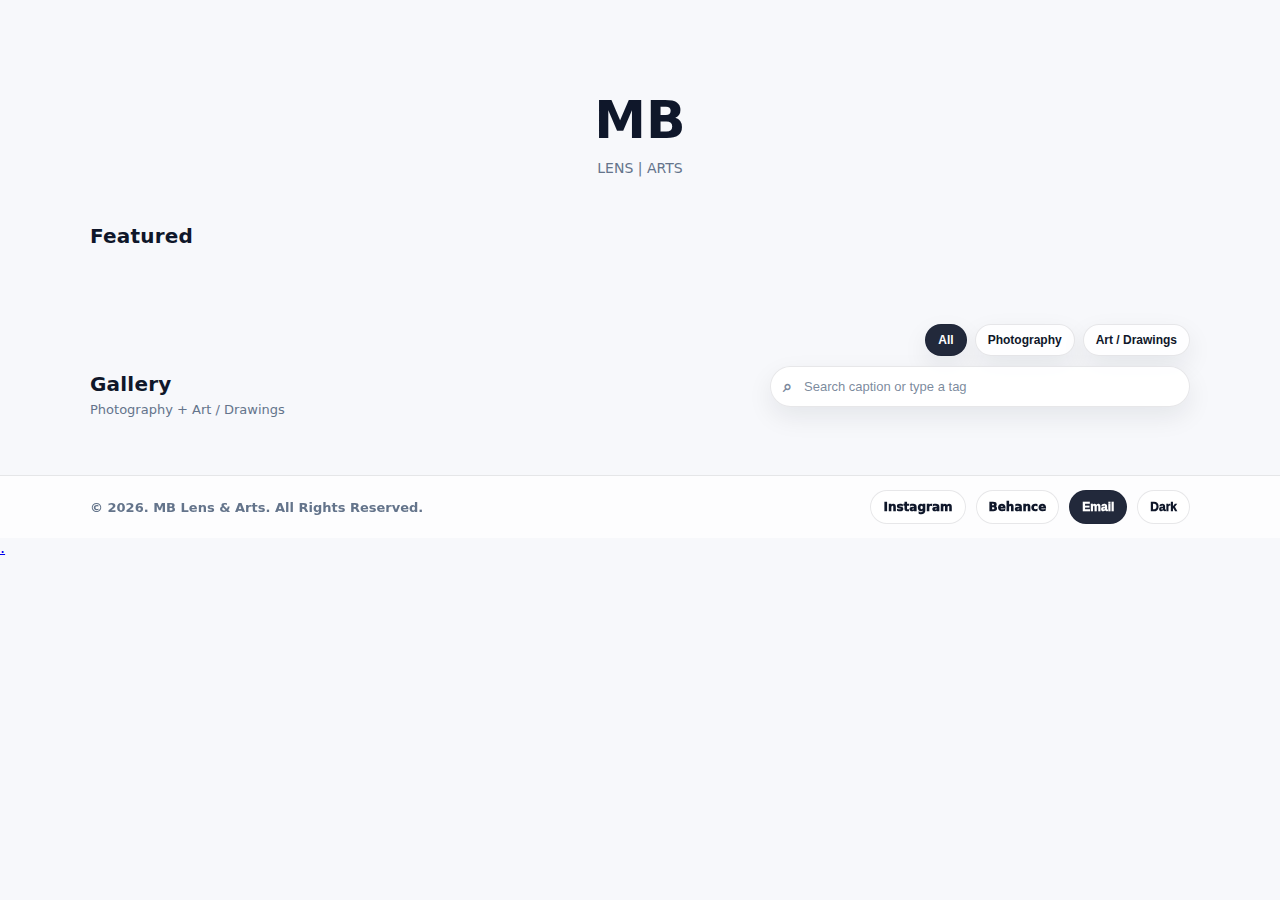
<file: index.html>
<!doctype html>
<html lang="en">
<head>
  <meta charset="utf-8" />
  <meta name="viewport" content="width=device-width, initial-scale=1" />
  <title>MB — Portfolio</title>
  <meta name="description" content="MB (@xx1mm6) photography and art portfolio" />
  <link rel="stylesheet" href="style.css" />
</head>

<body>
  <!-- Minimal intro -->
  <header class="intro">
    <div class="container">
      <h1 class="intro-name">MB</h1>
      <p class="intro-bio">LENS | ARTS</p>
    </div>
  </header>

  <!-- Featured -->
  <section class="section">
    <div class="container section-head">
      <h2 class="section-title">Featured</h2>
      <p class="section-sub"></p>
    </div>

    <div class="container">
      <div class="featured-grid" id="featuredGrid"></div>
    </div>
  </section>

  <!-- Gallery -->
  <section class="section" id="gallery">
    <div class="container section-head gallery-head">
      <div>
        <h2 class="section-title">Gallery</h2>
        <p class="section-sub">Photography + Art / Drawings</p>
      </div>

      <div class="filters-wrap">
        <!-- Category filters row -->
        <div class="filters" role="tablist" aria-label="Gallery filters">
          <button class="filter-btn active" data-filter="all" role="tab" aria-selected="true">All</button>
          <button class="filter-btn" data-filter="Photography" role="tab" aria-selected="false">Photography</button>
          <button class="filter-btn" data-filter="Art" role="tab" aria-selected="false">Art / Drawings</button>

          <!-- Current tag pill -->
          <button class="tag-filter" id="tagFilter" type="button" style="display:none;">
            <span id="tagFilterText">#tag</span>
            <span class="x" id="tagFilterClose" aria-label="Clear tag">✕</span>
          </button>
        </div>

        <!-- Search bar (under current tag) -->
        <div class="search-row">
          <div class="search">
            <span class="search-ico">⌕</span>
            <input
              id="searchInput"
              type="text"
              placeholder="Search caption or type a tag"
              autocomplete="off"
            />
            <button class="search-clear" id="searchClear" type="button" aria-label="Clear search" style="display:none;">✕</button>
          </div>
        </div>

        <!-- Active filter chips/card -->
        <div class="active-filters" id="activeFilters" style="display:none;">
          <div class="active-title">Active Filters</div>
          <div class="active-chips" id="activeChips"></div>
        </div>

        <!-- Tag cloud -->
        <div class="tag-cloud" id="tagCloud"></div>
      </div>
    </div>

    <div class="container">
      <div class="masonry" id="galleryGrid"></div>
    </div>
  </section>

  <!-- Fullscreen modal -->
  <div class="modal" id="modal" aria-hidden="true">
    <div class="modal-backdrop" id="modalBackdrop"></div>

    <div class="modal-card" role="dialog" aria-modal="true">
      <button class="modal-close" id="modalClose" aria-label="Close">✕</button>

      <button class="modal-nav left" id="modalPrev" aria-label="Previous">‹</button>
      <button class="modal-nav right" id="modalNext" aria-label="Next">›</button>

      <div class="modal-media">
        <img id="modalImage" alt="Preview" />
      </div>

      <div class="modal-info">
        <div class="modal-top">
          <h3 id="modalTitle"></h3>
          <div class="modal-meta" id="modalMeta"></div>
        </div>

        <p id="modalCaption" class="modal-caption"></p>
        <div id="modalTags" class="tag-row"></div>

        <!-- Modal actions -->
        <div class="modal-actions">
          <button class="action-btn" id="copyCaptionBtn" type="button">Copy Caption</button>
          <button class="action-btn" id="copyTagsBtn" type="button">Copy Tags</button>
          <button class="action-btn" id="copyLinkBtn" type="button">Copy Link</button>
          <a class="action-btn primary" id="openPostBtn" href="post.html" target="_self">Open Post</a>
        </div>
      </div>
    </div>
  </div>

  <!-- Footer / Contact -->
  <footer class="site-footer" id="contact">
  <div class="container footer-inner">
    <div class="footer-left">
      © 2026. MB Lens & Arts. All Rights Reserved.
    </div>

    <div class="footer-right">
      <a class="footer-btn" href="#" target="_blank" rel="noreferrer">Instagram</a>
      <a class="footer-btn" href="#" target="_blank" rel="noreferrer">Behance</a>

      <!-- Email button: click copies -->
      <button class="footer-btn primary" id="emailBtn" type="button" data-email="mauigacillos@gmail.com">
        Email
      </button>

      <!-- Dark mode toggle moved here -->
      <button class="footer-btn" id="themeToggle" type="button">Dark</button>
    </div>
  </div>
</footer>

  <!-- Hidden admin access -->
  <a href="admin/admin.html?mbcms" class="admin-hidden">.</a>

  <script src="script.js"></script>
</body>
</html>
</file>
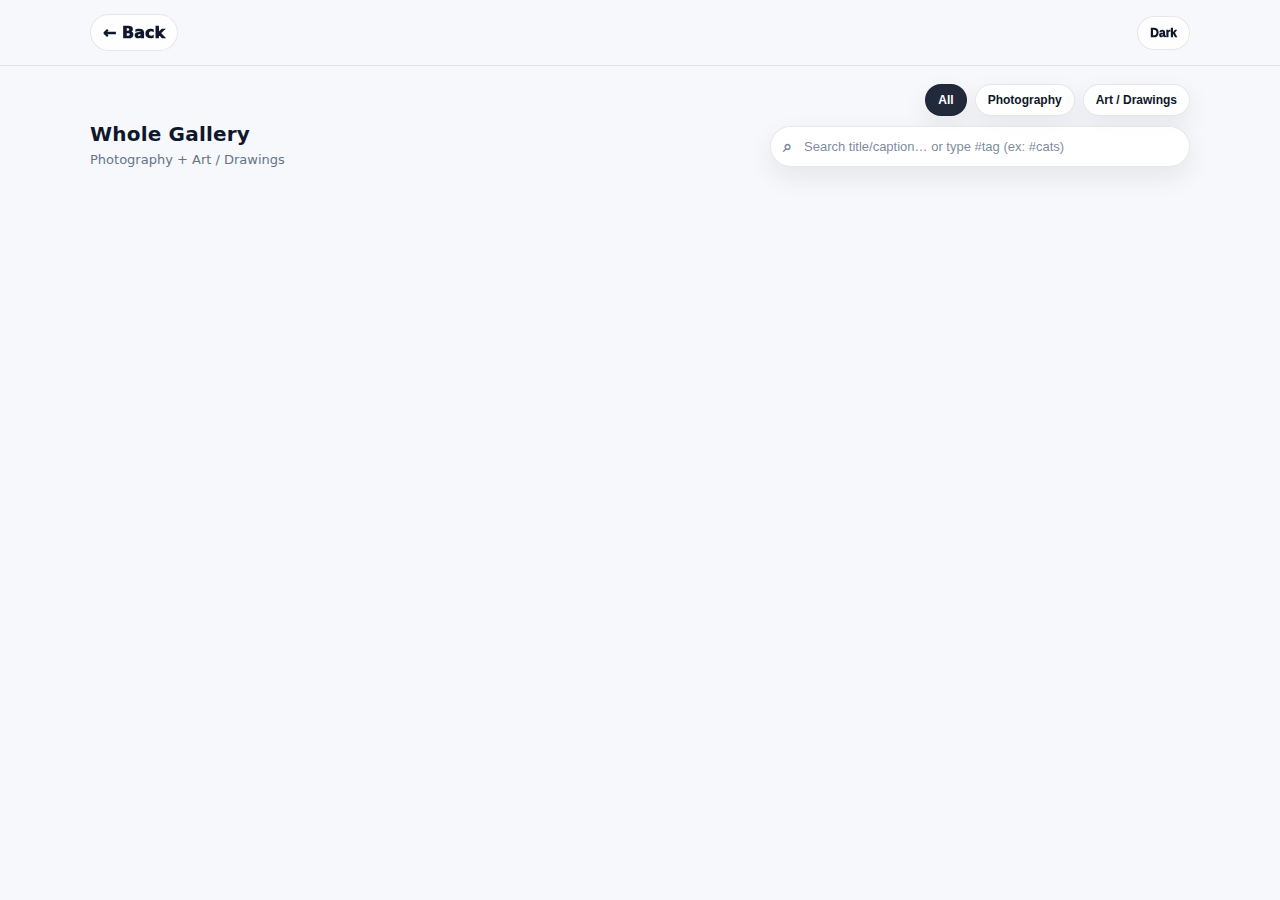
<file: gallery.html>
<!doctype html>
<html lang="en">
<head>
  <meta charset="utf-8" />
  <meta name="viewport" content="width=device-width, initial-scale=1" />
  <title>MB — Whole Gallery</title>
  <meta name="description" content="MB Lens & Arts — Whole Gallery" />
  <link rel="stylesheet" href="style.css" />
</head>

<body data-page="gallery">
  <!-- Top bar -->
  <header class="post-topbar">
    <div class="container post-topbar-inner">
      <a class="post-back" href="index.html#gallery">← Back</a>
      <div style="display:flex; gap:10px; align-items:center;">
        <button class="footer-btn" id="themeToggle" type="button">Dark</button>
      </div>
    </div>
  </header>

  <!-- Gallery only -->
  <section class="section" id="gallery">
    <div class="container section-head gallery-head">
      <div>
        <h2 class="section-title">Whole Gallery</h2>
        <p class="section-sub">Photography + Art / Drawings</p>
      </div>

      <div class="filters-wrap">
        <!-- Category filters row -->
        <div class="filters" role="tablist" aria-label="Gallery filters">
          <button class="filter-btn active" data-filter="all" role="tab" aria-selected="true">All</button>
          <button class="filter-btn" data-filter="Photography" role="tab" aria-selected="false">Photography</button>
          <button class="filter-btn" data-filter="Art" role="tab" aria-selected="false">Art / Drawings</button>

          <!-- Current tag pill -->
          <button class="tag-filter" id="tagFilter" type="button" style="display:none;">
            <span id="tagFilterText">#tag</span>
            <span class="x" id="tagFilterClose" aria-label="Clear tag">✕</span>
          </button>
        </div>

        <!-- Search bar -->
        <div class="search-row">
          <div class="search">
            <span class="search-ico">⌕</span>
            <input
              id="searchInput"
              type="text"
              placeholder="Search title/caption… or type #tag (ex: #cats)"
              autocomplete="off"
            />
            <button class="search-clear" id="searchClear" type="button" aria-label="Clear search" style="display:none;">✕</button>
          </div>
        </div>

        <!-- Active filter chips/card -->
        <div class="active-filters" id="activeFilters" style="display:none;">
          <div class="active-title">Active filters</div>
          <div class="active-chips" id="activeChips"></div>
        </div>
      </div>
    </div>

    <div class="container">
      <div class="masonry" id="galleryGrid"></div>
    </div>

    <!-- Tag cloud moved to bottom -->
    <div class="container">
      <div class="tag-cloud bottom" id="tagCloud"></div>
    </div>
  </section>

  <!-- Fullscreen modal (same as index) -->
  <div class="modal" id="modal" aria-hidden="true">
    <div class="modal-backdrop" id="modalBackdrop"></div>

    <div class="modal-card" role="dialog" aria-modal="true">
      <button class="modal-close" id="modalClose" aria-label="Close">✕</button>

      <button class="modal-nav left" id="modalPrev" aria-label="Previous">‹</button>
      <button class="modal-nav right" id="modalNext" aria-label="Next">›</button>

      <div class="modal-media">
        <img id="modalImage" alt="Preview" />
      </div>

      <div class="modal-info">
        <div class="modal-top">
          <h3 id="modalTitle"></h3>
          <div class="modal-meta" id="modalMeta"></div>
        </div>

        <p id="modalCaption" class="modal-caption"></p>
        <div id="modalTags" class="tag-row"></div>

        <div class="modal-actions">
          <button class="action-btn" id="copyCaptionBtn" type="button">Copy Caption</button>
          <button class="action-btn" id="copyTagsBtn" type="button">Copy Tags</button>
          <button class="action-btn" id="copyLinkBtn" type="button">Copy Link</button>
          <a class="action-btn primary" id="openPostBtn" href="post.html" target="_self">Open Post</a>
        </div>
      </div>
    </div>
  </div>

  <script src="script.js"></script>
</body>
</html>
</file>
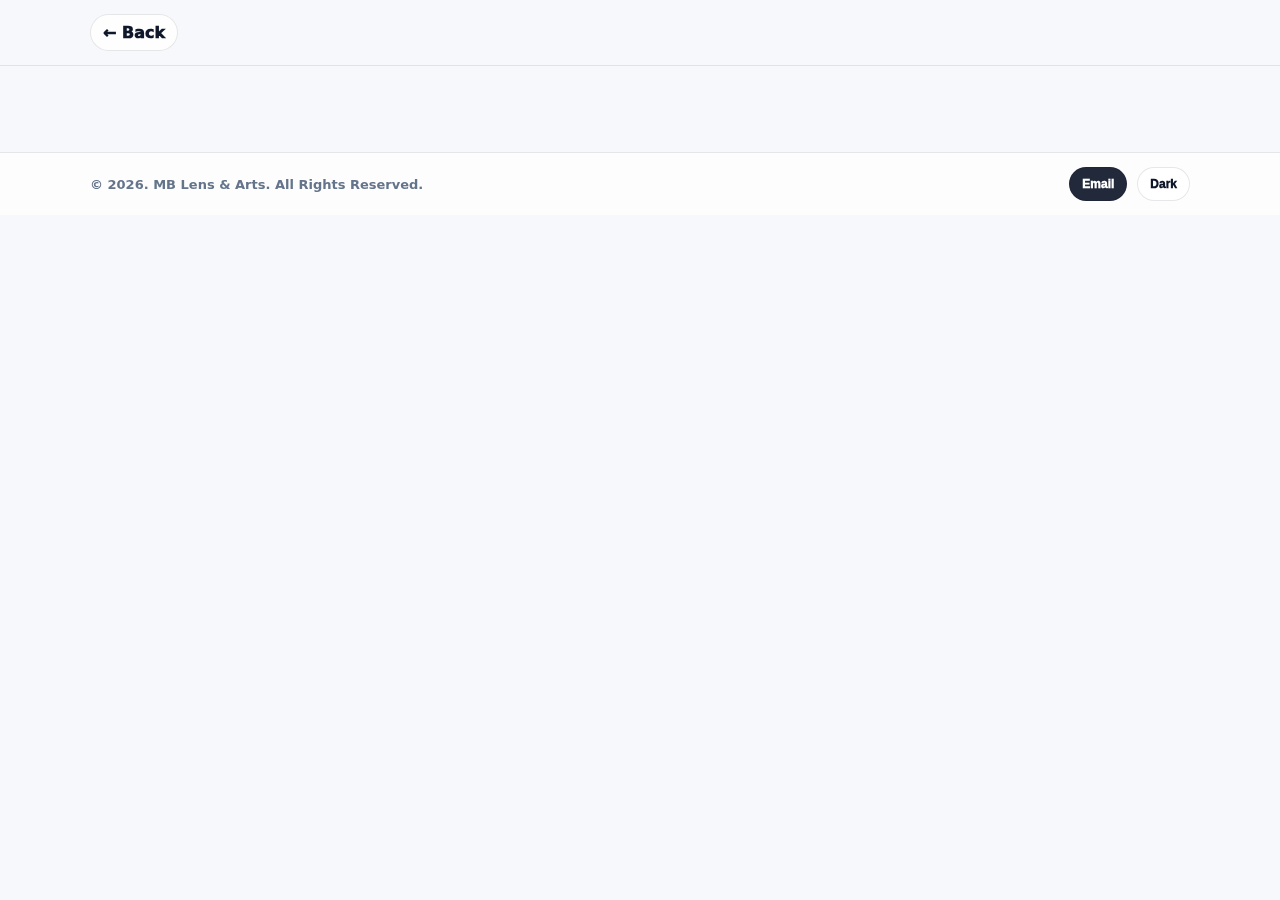
<file: post.html>
<!doctype html>
<html lang="en">
<head>
  <meta charset="utf-8" />
  <meta name="viewport" content="width=device-width, initial-scale=1" />
  <title>Post — MB</title>
  <meta name="description" content="MB Lens & Arts post" />
  <link rel="stylesheet" href="style.css" />
</head>
<body>
  <div class="post-topbar">
    <div class="container post-topbar-inner">
      <a class="post-back" href="index.html#gallery">← Back</a>
      <div class="post-topbar-right">

      </div>
    </div>
  </div>

  <main class="container post-wrap">
    <div id="postMount"></div>
  </main>

  <footer class="site-footer">
    <div class="container footer-inner">
      <div class="footer-left">
        © 2026. MB Lens & Arts. All Rights Reserved.
      </div>

      <div class="footer-right">
        <button class="footer-btn primary" id="emailBtn" type="button" data-email="mauigacillos@gmail.com">
          Email
        </button>
        <button class="footer-btn" id="themeToggle" type="button">Dark</button>
      </div>
    </div>
  </footer>

  <script src="post.js"></script>
</body>
</html>
</file>
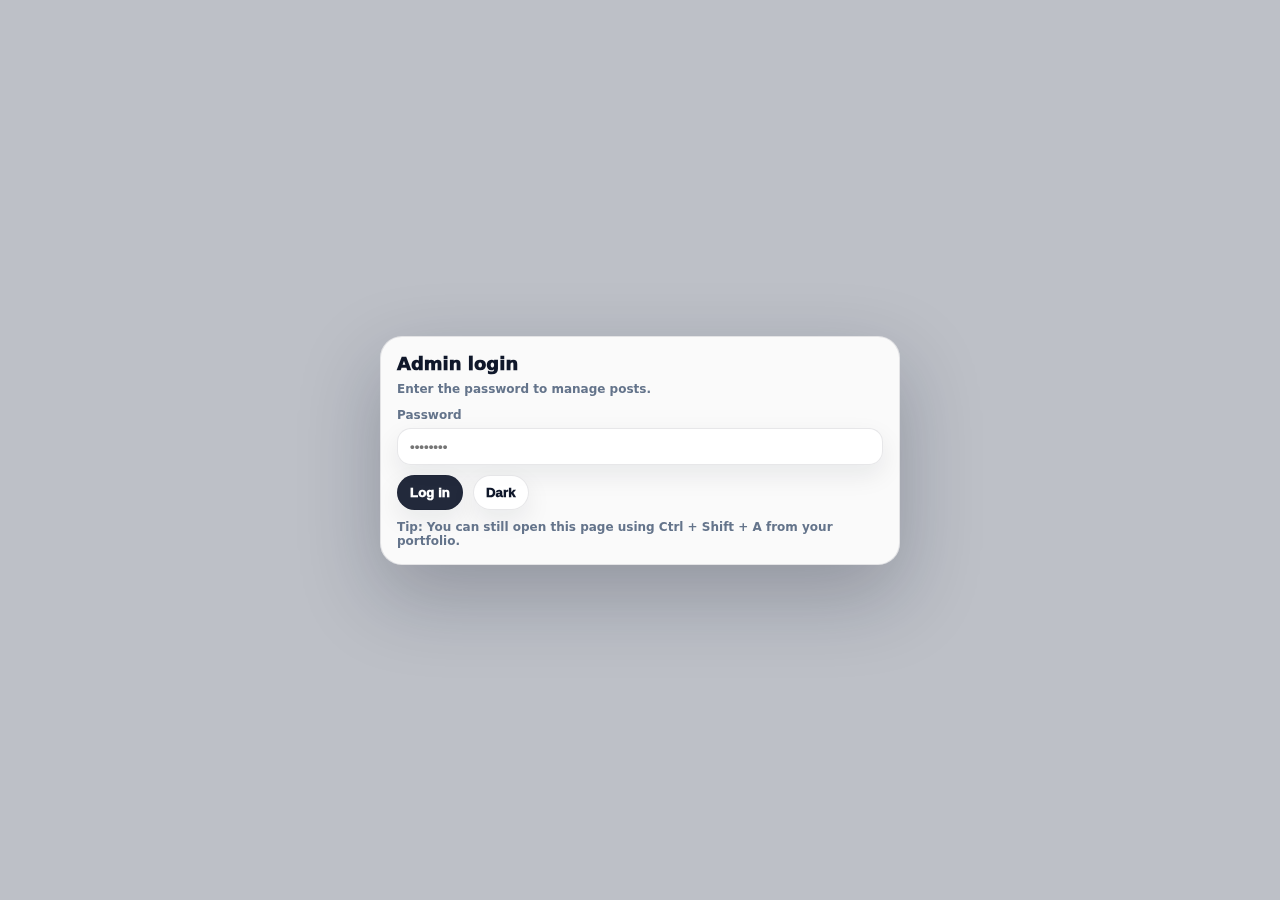
<file: admin/admin.html>
<!doctype html>
<html lang="en">
<head>
  <meta charset="utf-8" />
  <meta name="viewport" content="width=device-width, initial-scale=1" />
  <title>MB CMS — Admin</title>
  <meta name="robots" content="noindex,nofollow" />
  <link rel="stylesheet" href="../style.css" />
  <style>
    /* Admin-only polish (kept minimal, matches your site variables) */
    body{ padding-bottom: 32px; }
    .admin-wrap{ padding: 22px 0 44px; }
    .admin-top{ display:flex; align-items:flex-end; justify-content:space-between; gap:12px; margin-bottom: 12px; }
    .admin-title{ margin:0; font-size: 22px; font-weight: 950; }
    .admin-sub{ margin:6px 0 0; color: var(--muted); font-size: 13px; }
    .grid2{ display:grid; grid-template-columns: 1.1fr .9fr; gap: 14px; }
    @media (max-width: 980px){ .grid2{ grid-template-columns: 1fr; } }

    .card{ padding: 14px; }
    .row{ display:flex; gap:10px; flex-wrap:wrap; }
    .field{ display:flex; flex-direction:column; gap:6px; }
    .field label{ font-size: 12px; font-weight: 900; color: var(--muted); }
    .input, textarea, select{
      border: 1px solid var(--border);
      background: rgba(255,255,255,.92);
      border-radius: 14px;
      padding: 10px 12px;
      color: var(--text);
      font-weight: 700;
      outline: none;
      box-shadow: var(--shadow2);
    }
    body.dark .input, body.dark textarea, body.dark select{ background: rgba(255,255,255,.08); }
    textarea{ min-height: 110px; resize: vertical; }

    .btn, .btn2{
      border: 1px solid var(--border);
      background: rgba(255,255,255,.92);
      border-radius: 999px;
      padding: 9px 12px;
      font-weight: 950;
      cursor:pointer;
      box-shadow: var(--shadow2);
      color: var(--text);
      text-decoration:none;
      display:inline-flex;
      align-items:center;
      gap:8px;
    }
    body.dark .btn, body.dark .btn2{ background: rgba(255,255,255,.08); border-color: rgba(255,255,255,.14); }
    .btn.primary{ background: rgba(15,23,42,.92); color: white; border-color: rgba(15,23,42,.18); }
    body.dark .btn.primary{ background: rgba(255,255,255,.92); color: rgba(15,23,42,.95); }
    .btn.danger{ background: rgba(239,68,68,.14); border-color: rgba(239,68,68,.35); }
    body.dark .btn.danger{ background: rgba(239,68,68,.18); }

    .pill{ display:inline-flex; align-items:center; gap:8px; padding: 8px 10px; border-radius: 999px; border: 1px solid var(--border); background: rgba(15,23,42,.04); font-weight: 900; font-size: 12px; }
    body.dark .pill{ background: rgba(255,255,255,.08); border-color: rgba(255,255,255,.14); }

    #drop{
      border: 1px dashed rgba(100,116,139,.55);
      border-radius: 16px;
      padding: 14px;
      display:flex;
      flex-direction:column;
      gap:8px;
      background: rgba(255,255,255,.55);
      cursor:pointer;
    }
    body.dark #drop{ background: rgba(255,255,255,.06); border-color: rgba(255,255,255,.18); }
    #drop.drag{ border-color: rgba(59,130,246,.6); box-shadow: 0 0 0 3px rgba(59,130,246,.15); }

    .post-row{
      border: 1px solid var(--border);
      border-radius: 16px;
      background: rgba(255,255,255,.72);
      padding: 12px;
      display:flex;
      justify-content:space-between;
      gap: 10px;
      align-items:flex-start;
      box-shadow: var(--shadow2);
      margin-top: 10px;
    }
    body.dark .post-row{ background: rgba(255,255,255,.06); border-color: rgba(255,255,255,.14); }

    .mini{ font-size: 12px; color: var(--muted); font-weight: 800; }
    .h3{ margin:0 0 10px; font-size: 16px; font-weight: 950; }
    .stat-grid{ display:grid; grid-template-columns: repeat(3, 1fr); gap: 10px; }
    @media (max-width: 560px){ .stat-grid{ grid-template-columns: 1fr; } }
    .stat{
      border: 1px solid var(--border);
      border-radius: 16px;
      background: rgba(255,255,255,.72);
      padding: 12px;
      box-shadow: var(--shadow2);
    }
    body.dark .stat{ background: rgba(255,255,255,.06); border-color: rgba(255,255,255,.14); }
    .stat .k{ font-size: 12px; color: var(--muted); font-weight: 950; }
    .stat .v{ margin-top: 6px; font-size: 22px; font-weight: 950; letter-spacing:.2px; }
    .stat .s{ margin-top: 6px; font-size: 12px; color: var(--muted); font-weight: 800; }

    /* Gate */
    #gate{
      position: fixed;
      inset: 0;
      display:flex;
      align-items:center;
      justify-content:center;
      padding: 18px;
      background: rgba(15,23,42,.25);
      backdrop-filter: blur(10px);
      z-index: 200;
    }
    #gate.hidden{ display:none; }
    .gate-card{
      width: min(520px, 92vw);
      border: 1px solid var(--border);
      background: rgba(255,255,255,.92);
      border-radius: 22px;
      box-shadow: 0 30px 80px rgba(15,23,42,.25);
      padding: 16px;
    }
    body.dark .gate-card{ background: rgba(2,6,23,.92); box-shadow: 0 30px 80px rgba(0,0,0,.55); }
    .gate-actions{ display:flex; gap:10px; flex-wrap:wrap; margin-top: 10px; }

    .toast{
      position: fixed;
      left: 50%;
      bottom: 18px;
      transform: translateX(-50%) translateY(8px);
      background: rgba(15,23,42,.92);
      color: white;
      border: 1px solid rgba(255,255,255,.14);
      padding: 10px 12px;
      border-radius: 14px;
      font-weight: 900;
      font-size: 12px;
      box-shadow: var(--shadow2);
      opacity: 0;
      pointer-events: none;
      transition: opacity .18s ease, transform .18s ease;
      z-index: 250;
      white-space: nowrap;
    }
    .toast.show{ opacity: 1; transform: translateX(-50%) translateY(0); }
    body.dark .toast{ background: rgba(255,255,255,.92); color: rgba(15,23,42,.92); }
  </style>
</head>

<body>
  <!-- Login gate -->
  <div id="gate">
    <div class="gate-card">
      <h2 style="margin:0; font-size:18px; font-weight:950;">Admin login</h2>
      <p class="mini" style="margin:8px 0 0;">Enter the password to manage posts.</p>

      <div class="field" style="margin-top:12px;">
        <label for="pw">Password</label>
        <input class="input" id="pw" type="password" placeholder="••••••••" autocomplete="current-password" />
      </div>

      <div class="gate-actions">
        <button class="btn primary" id="loginBtn" type="button">Log in</button>
        <button class="btn" id="toggleThemeBtn" type="button">Dark</button>
      </div>

      <p class="mini" style="margin:10px 0 0;">Tip: You can still open this page using <b>Ctrl + Shift + A</b> from your portfolio.</p>
    </div>
  </div>

  <main class="admin-wrap" id="app" style="display:none;">
    <div class="container">
      <div class="admin-top">
        <div>
          <h1 class="admin-title">MB CMS</h1>
          <p class="admin-sub">Create, edit, schedule, draft, and feature posts. LocalStorage-based.</p>
        </div>

        <div class="row">
          <button class="btn" id="themeToggle" type="button">Dark</button>
          <button class="btn" id="logoutBtn" type="button">Log out</button>
        </div>
      </div>

      <div class="grid2">
        <!-- Create / Edit -->
        <section class="card">
          <h3 class="h3" id="formTitle">Create post</h3>

          <div class="field">
            <label>Image</label>
            <div id="drop">
              <div style="font-weight:950;">Drop image here</div>
              <div class="mini">or click to upload • auto-compress enabled</div>
              <input id="file" type="file" accept="image/*" style="display:none;" />
            </div>
            <img id="preview" alt="Preview" style="width:100%; max-height: 320px; object-fit:contain; margin-top:10px; border-radius: 16px; display:none;" />
          </div>

          <div class="row" style="margin-top:10px;">
            <div class="field" style="flex:1; min-width: 220px;">
              <label for="title">Title</label>
              <input class="input" id="title" type="text" placeholder="Title…" />
            </div>

            <div class="field" style="min-width: 180px;">
              <label for="category">Category</label>
              <select class="input" id="category">
                <option value="Photography">Photography</option>
                <option value="Art">Art / Drawings</option>
              </select>
            </div>
          </div>

          <div class="field" style="margin-top:10px;">
            <label for="caption">Caption</label>
            <textarea id="caption" placeholder="Write a caption…"></textarea>
          </div>

          <div class="row" style="margin-top:10px;">
            <div class="field" style="flex:1; min-width: 220px;">
              <label for="tags">Tags</label>
              <input class="input" id="tags" type="text" placeholder="#sunset #cats …" />
              <div class="mini">Use spaces. “#” is optional (we auto-add).</div>
            </div>

            <div class="field" style="min-width: 220px;">
              <label for="schedule">Schedule (optional)</label>
              <input class="input" id="schedule" type="datetime-local" />
              <div class="mini">If in the future, it won’t appear publicly yet.</div>
            </div>
          </div>

          <div class="row" style="margin-top:10px;">
            <label class="pill"><input id="featured" type="checkbox" /> Featured</label>
            <label class="pill"><input id="draft" type="checkbox" /> Draft</label>
          </div>

          <div class="row" style="margin-top:12px;">
            <button class="btn primary" id="saveBtn" type="button">Save</button>
            <button class="btn" id="cancelBtn" type="button" style="display:none;">Cancel edit</button>
          </div>
        </section>

        <!-- Analytics -->
        <section class="card" id="analyticsCard">
          <h3 class="h3">Analytics</h3>

          <div class="stat-grid">
            <div class="stat">
              <div class="k">Total posts</div>
              <div class="v" id="statTotal">0</div>
              <div class="s" id="statTotalSub">All saved posts (draft + scheduled included)</div>
            </div>

            <div class="stat">
              <div class="k">Photography</div>
              <div class="v" id="statPhoto">0</div>
              <div class="s">Count in Photography category</div>
            </div>

            <div class="stat">
              <div class="k">Art / Drawings</div>
              <div class="v" id="statArt">0</div>
              <div class="s">Count in Art category</div>
            </div>

            <div class="stat">
              <div class="k">Featured</div>
              <div class="v" id="statFeatured">0</div>
              <div class="s">Pinned on homepage</div>
            </div>

            <div class="stat">
              <div class="k">Drafts</div>
              <div class="v" id="statDrafts">0</div>
              <div class="s">Hidden from public</div>
            </div>

            <div class="stat">
              <div class="k">Total views</div>
              <div class="v" id="statViews">0</div>
              <div class="s">Sum of per-post views (localStorage)</div>
            </div>
          </div>

          <div style="margin-top:12px;">
            <div class="mini" style="font-weight:950; margin-bottom:8px;">Top viewed</div>
            <div id="topViews"></div>
          </div>
        </section>
      </div>

      <!-- Drafts -->
      <section class="card" id="draftsCard" style="margin-top:14px;">
        <h3 class="h3">Draft posts</h3>
        <p class="mini" style="margin:0 0 10px;">Separate list so you can quickly find unfinished posts.</p>
        <div id="drafts"></div>
      </section>

      <!-- Posts -->
      <section class="card" style="margin-top:14px;">
        <div style="display:flex; align-items:flex-end; justify-content:space-between; gap:12px; flex-wrap:wrap;">
          <div>
            <h3 class="h3" style="margin-bottom:4px;">Posts</h3>
            <div class="mini">Tip: drag posts to reorder.</div>
          </div>

          <div class="row">
            <button class="btn2" id="refreshBtn" type="button">Refresh</button>
            <button class="btn2 danger" id="wipeBtn" type="button">Wipe all</button>
          </div>
        </div>

        <div id="posts"></div>
      </section>

      <!-- Backup / Restore -->
      <section class="card" style="margin-top:14px;">
        <h3 class="h3">Backup / Restore</h3>

        <div class="row">
          <button class="btn" id="exportJson" type="button">Export JSON</button>

          <label class="btn" style="cursor:pointer;">
            Import JSON
            <input id="importJson" type="file" accept="application/json" style="display:none;" />
          </label>

          <button class="btn danger" id="clearAllPosts" type="button">Clear all</button>
        </div>

        <p class="mini" style="margin:10px 0 0;">
          Export downloads your posts (tags/captions/schedules included). Import replaces current data.
        </p>
      </section>
    </div>
  </main>

  <div class="toast" id="toast">Saved</div>

  <script src="admin.js"></script>
</body>
</html>
</file>
<file: style.css>
:root{
  --bg:#f7f8fb;
  --card:rgba(255,255,255,.92);
  --text:#0f172a;
  --muted:#64748b;
  --border:rgba(15,23,42,.10);
  --shadow:0 18px 50px rgba(15,23,42,.08);
  --shadow2:0 10px 26px rgba(15,23,42,.08);
  --radius:18px;
}

/* ============ Dark mode (single source of truth) ============ */
body.dark{
  --bg:#0b1220;
  --card:rgba(15,23,42,.78);
  --text:rgba(255,255,255,.92);
  --muted:rgba(255,255,255,.66);
  --border:rgba(231,237,247,.12);
  --shadow:0 18px 50px rgba(0,0,0,.35);
  --shadow2:0 10px 26px rgba(0,0,0,.30);
}

/* Reset */
*{ box-sizing:border-box; }
html,body{ height:100%; }
body{
  margin:0;
  font-family: ui-sans-serif, system-ui, -apple-system, Segoe UI, Roboto, Arial;
  background: var(--bg);
  color: var(--text);

  /* Prevent sticky footer from covering content */
  padding-bottom: 92px;
}

/* Layout */
.container{
  width:min(1100px, 92vw);
  margin:0 auto;
}

.section{ padding: 18px 0 44px; }

.section-head{
  display:flex;
  align-items:flex-end;
  justify-content:space-between;
  gap: 14px;
  padding: 0 0 14px;
}
.section-title{
  margin:0;
  font-size: 20px;
  letter-spacing:.2px;
}
.section-sub{
  margin:6px 0 0;
  color: var(--muted);
  font-size: 13px;
}

/* Intro (Option L) */
.intro{
  padding: 90px 0 30px;
  text-align:center;
}
.intro-name{
  margin:0;
  font-size: 52px;
  font-weight: 900;
}
.intro-bio{
  margin: 10px 0 0;
  color: var(--muted);
  font-size: 14px;
}

/* Filters */
.filters{
  display:flex;
  gap: 8px;
  flex-wrap:wrap;
}
.filter-btn{
  border: 1px solid var(--border);
  background: rgba(255,255,255,.85);
  padding: 8px 12px;
  border-radius: 999px;
  font-weight: 800;
  font-size: 12px;
  cursor:pointer;
  box-shadow: var(--shadow2);
  color: var(--text);
}
body.dark .filter-btn{ background: rgba(15,23,42,.72); }
.filter-btn.active{
  background: rgba(15,23,42,.92);
  color: white;
  border-color: rgba(15,23,42,.18);
}
body.dark .filter-btn.active{
  background: rgba(255,255,255,.92);
  color: rgba(15,23,42,.95);
  border-color: rgba(231,237,247,.18);
}

/* Tag pill (next to category filters) */
.tag-filter{
  border: 1px solid var(--border);
  background: rgba(255,255,255,.92);
  border-radius: 999px;
  padding: 8px 12px;
  font-weight: 900;
  font-size: 12px;
  cursor:pointer;
  box-shadow: var(--shadow2);
  display:flex;
  align-items:center;
  gap:10px;
  color: var(--text);
}
body.dark .tag-filter{ background: rgba(15,23,42,.72); }
.tag-filter .x{ opacity:.7; font-weight: 950; }
.tag-filter:hover .x{ opacity:1; }

/* Filters wrapper stack */
.filters-wrap{
  display:flex;
  flex-direction:column;
  gap:10px;
  align-items:flex-end;
}
.search-row{
  width: 100%;
  display:flex;
  justify-content:flex-end;
}

/* Search */
.search{
  width: min(420px, 92vw);
  display:flex;
  align-items:center;
  gap:10px;
  padding: 10px 12px;
  border-radius: 999px;
  border: 1px solid var(--border);
  background: rgba(255,255,255,.92);
  box-shadow: var(--shadow2);
  position: relative;
}
body.dark .search{ background: rgba(15,23,42,.72); }

.search-ico{
  color: var(--muted);
  font-weight: 950;
  opacity: .85;
}

.search input{
  border:none;
  outline:none;
  background: transparent;
  width: 100%;
  font-size: 13px;
  color: var(--text);
}
.search input::placeholder{ color: rgba(100,116,139,.85); }
body.dark .search input::placeholder{ color: rgba(255,255,255,.55); }

.search-clear{
  border:none;
  background: rgba(15,23,42,.06);
  color: var(--text);
  width: 28px;
  height: 28px;
  border-radius: 999px;
  cursor:pointer;
  font-weight: 950;
}
body.dark .search-clear{
  background: rgba(255,255,255,.10);
  color: rgba(255,255,255,.92);
}

/* Active filter card (ONLY search text chips; tags hidden per your request) */
.active-filters{
  width: min(520px, 92vw);
  border: 1px solid var(--border);
  background: rgba(255,255,255,.92);
  border-radius: 16px;
  box-shadow: var(--shadow2);
  padding: 10px 12px;
}
body.dark .active-filters{ background: rgba(15,23,42,.72); }

.active-title{
  font-size: 12px;
  font-weight: 950;
  color: var(--muted);
  margin-bottom: 8px;
}
.active-chips{
  display:flex;
  flex-wrap:wrap;
  gap:8px;
}
.active-chip{
  display:inline-flex;
  align-items:center;
  gap:8px;
  padding: 8px 10px;
  border-radius: 999px;
  border: 1px solid var(--border);
  background: rgba(15,23,42,.04);
  font-weight: 900;
  font-size: 12px;
}
body.dark .active-chip{ background: rgba(255,255,255,.08); }

.active-chip button{
  border:none;
  background: transparent;
  cursor:pointer;
  font-weight: 950;
  color: rgba(15,23,42,.65);
}
body.dark .active-chip button{ color: rgba(255,255,255,.70); }
.active-chip button:hover{ color: rgba(15,23,42,.95); }
body.dark .active-chip button:hover{ color: rgba(255,255,255,.95); }

/* Tag cloud */
.tag-cloud{
  width: min(520px, 92vw);
  display:flex;
  flex-wrap:wrap;
  gap: 8px;
  justify-content:flex-end;
}
.tag-chip{
  border: 1px solid var(--border);
  background: rgba(255,255,255,.86);
  padding: 8px 12px;
  border-radius: 999px;
  font-weight: 900;
  font-size: 12px;
  cursor:pointer;
  box-shadow: var(--shadow2);
  color: var(--text);
}
body.dark .tag-chip{
  background: rgba(255,255,255,.08);
  color: rgba(255,255,255,.92);
  border-color: rgba(255,255,255,.14);
}
.tag-chip:hover{ transform: translateY(-1px); }

/* Cards (Option M floating) */
.card{
  background: var(--card);
  border: 1px solid var(--border);
  border-radius: var(--radius);
  box-shadow: var(--shadow2);
  overflow:hidden;
  cursor:pointer;
  transform: translateY(0);
  transition: transform .2s ease, box-shadow .2s ease, border-color .2s ease;
}
.card:hover{
  transform: translateY(-6px);
  box-shadow: 0 18px 50px rgba(15,23,42,.14);
  border-color: rgba(15,23,42,.16);
}
body.dark .card:hover{
  box-shadow: 0 18px 50px rgba(0,0,0,.40);
  border-color: rgba(255,255,255,.18);
}
.card-media{
  position:relative;
  background: rgba(15,23,42,.04);
  overflow:hidden;
}
.card-media img{
  width:100%;
  height:100%;
  object-fit:cover;
  display:block;
}
.card-body{ padding: 12px 12px 14px; }
.card-title{ font-weight: 950; font-size: 14px; }
.card-sub{
  margin-top: 6px;
  color: var(--muted);
  font-size: 12px;
  line-height: 1.3;
}

/* Featured grid (B + C) */
.featured-grid{
  display:grid;
  grid-template-columns: repeat(12, 1fr);
  gap: 14px;
}
.featured-card.big{ grid-column: span 7; }
.featured-card.med{ grid-column: span 5; }
@media (max-width: 900px){
  .featured-card.big, .featured-card.med{ grid-column: span 12; }
}
.featured-card .card-media{ height: 320px; }
@media (max-width: 900px){
  .featured-card .card-media{ height: 260px; }
}

/* Masonry grid */
.masonry{
  column-count: 3;
  column-gap: 14px;
}
@media (max-width: 560px){ .masonry{ column-count: 1; } }

/* Modal */
.modal{
  position:fixed;
  inset:0;
  display:none;
  align-items:center;
  justify-content:center;
  padding:18px;
  z-index:50;
}
.modal.show{ display:flex; }

.modal-backdrop{
  position:absolute;
  inset:0;
  background: rgba(15,23,42,.55);
}
.modal-card{
  position:relative;
  width: min(900px, 92vw);
  max-height: 90vh;
  overflow:hidden;
  background: rgba(255,255,255,.96);
  border: 1px solid var(--border);
  border-radius: 22px;
  box-shadow: 0 30px 80px rgba(15,23,42,.25);
  z-index:1;
  display:flex;
  flex-direction:column;
}
body.dark .modal-card{
  background: rgba(2,6,23,.92);
  box-shadow: 0 30px 80px rgba(0,0,0,.55);
}

.modal-close{
  position:absolute;
  top:12px;
  right:12px;
  border: 1px solid var(--border);
  background: rgba(255,255,255,.90);
  border-radius: 12px;
  padding:10px 12px;
  cursor:pointer;
  font-weight:900;
  z-index:2;
  color: var(--text);
}
body.dark .modal-close{
  background: rgba(255,255,255,.08);
  color: rgba(255,255,255,.92);
  border-color: rgba(255,255,255,.14);
}

.modal-media{
  width:100%;
  max-height:65vh;
  background: rgba(15,23,42,.04);
  display:flex;
  align-items:center;
  justify-content:center;
  position: relative;
  cursor: zoom-in;
}
body.dark .modal-media{ background: rgba(255,255,255,.04); }

.modal-media.zoomed{ cursor: grab; }
.modal-media.zoomed:active{ cursor: grabbing; }

.modal-media img{
  max-width:100%;
  max-height:65vh;
  width:auto;
  height:auto;
  object-fit:contain;
  display:block;
}

.modal-info{ padding:16px; }
.modal-top{
  display:flex;
  align-items:flex-end;
  justify-content:space-between;
  gap:12px;
}
.modal-meta{
  color: var(--muted);
  font-weight:900;
  font-size:12px;
}
.modal-caption{
  margin:10px 0 0;
  color: var(--muted);
  line-height:1.6;
}

/* Modal arrows */
.modal-nav{
  position:absolute;
  top: 50%;
  transform: translateY(-50%);
  border: 1px solid var(--border);
  background: rgba(255,255,255,.92);
  border-radius: 14px;
  padding: 10px 14px;
  cursor:pointer;
  font-weight: 950;
  font-size: 22px;
  line-height: 1;
  z-index: 2;
  box-shadow: var(--shadow2);
  opacity: .9;
  color: var(--text);
}
body.dark .modal-nav{
  background: rgba(255,255,255,.08);
  border-color: rgba(255,255,255,.14);
  color: rgba(255,255,255,.92);
}
.modal-nav:hover{ opacity: 1; }
.modal-nav.left{ left: 12px; }
.modal-nav.right{ right: 12px; }

@media (max-width: 560px){
  .modal-nav{ padding: 8px 12px; font-size: 20px; }
}

/* Modal tag row */
.tag-row{
  display:flex;
  flex-wrap:wrap;
  gap: 8px;
  margin-top: 12px;
}
.tag{
  display:inline-flex;
  align-items:center;
  padding: 7px 10px;
  border-radius: 999px;
  border: 1px solid var(--border);
  background: rgba(15,23,42,.04);
  font-weight: 900;
  font-size: 12px;
  color: var(--text);
}
body.dark .tag{
  background: rgba(255,255,255,.08);
  border-color: rgba(255,255,255,.14);
  color: rgba(255,255,255,.92);
}

/* Modal actions */
.modal-actions{
  margin-top: 12px;
  display:flex;
  flex-wrap:wrap;
  gap:10px;
}
.action-btn{
  border: 1px solid var(--border);
  background: rgba(255,255,255,.9);
  padding: 9px 12px;
  border-radius: 12px;
  font-weight: 950;
  font-size: 12px;
  cursor:pointer;
  text-decoration:none;
  color: var(--text);
}
body.dark .action-btn{ background: rgba(255,255,255,.08); border-color: rgba(255,255,255,.14); color: rgba(255,255,255,.92); }
.action-btn.primary{
  background: rgba(15,23,42,.92);
  color: white;
  border-color: rgba(15,23,42,.18);
}
body.dark .action-btn.primary{
  background: rgba(255,255,255,.92);
  color: rgba(15,23,42,.95);
  border-color: rgba(231,237,247,.18);
}

/* Autocomplete dropdown */
.ac-list{
  position: absolute;
  left: 0;
  right: 0;
  top: calc(100% + 8px);
  background: rgba(255,255,255,.96);
  border: 1px solid var(--border);
  border-radius: 14px;
  box-shadow: var(--shadow2);
  overflow: hidden;
  z-index: 40;
  padding: 6px;
}
body.dark .ac-list{
  background: rgba(2,6,23,.95);
  border-color: rgba(255,255,255,.14);
}

.ac-item{
  width: 100%;
  text-align: left;
  border: 0;
  background: transparent;
  padding: 10px 10px;
  border-radius: 10px;
  cursor: pointer;
  font-weight: 800;
  color: var(--text);
  font-size: 13px;
}
body.dark .ac-item{ color: rgba(255,255,255,.92); }

.ac-item:hover,
.ac-item.active{
  background: rgba(15,23,42,.06);
}
body.dark .ac-item:hover,
body.dark .ac-item.active{
  background: rgba(255,255,255,.08);
}

/* Footer */
.site-footer{
  border-top: 1px solid var(--border);
  background: rgba(255,255,255,.75);
  backdrop-filter: blur(10px);
  position: sticky;
  bottom: 0;
}
body.dark .site-footer{
  background: rgba(2,6,23,.72);
  border-top-color: rgba(255,255,255,.10);
}

.footer-inner{
  display:flex;
  align-items:center;
  justify-content:space-between;
  gap:14px;
  flex-wrap:wrap;
  padding: 14px 0;
}

.footer-left{
  color: var(--muted);
  font-weight: 800;
  font-size: 13px;
}

.footer-right{
  display:flex;
  gap:10px;
  flex-wrap:wrap;
  align-items:center;
  position: relative; /* toast anchor */
}

.footer-btn{
  border: 1px solid var(--border);
  background: rgba(255,255,255,.9);
  padding: 9px 12px;
  border-radius: 999px;
  font-weight: 950;
  font-size: 12px;
  cursor:pointer;
  text-decoration:none;
  color: var(--text);
}
body.dark .footer-btn{
  background: rgba(255,255,255,.08);
  border-color: rgba(255,255,255,.14);
  color: rgba(255,255,255,.92);
}

.footer-btn.primary{
  background: rgba(15,23,42,.92);
  color: white;
  border-color: rgba(15,23,42,.18);
}
body.dark .footer-btn.primary{
  background: rgba(255,255,255,.92);
  color: rgba(15,23,42,.95);
  border-color: rgba(231,237,247,.18);
}

/* Toast */
.toast{
  position: absolute;
  bottom: calc(100% + 10px);
  right: 0;
  background: rgba(15,23,42,.92);
  color: white;
  border: 1px solid rgba(255,255,255,.12);
  padding: 8px 10px;
  border-radius: 12px;
  font-weight: 950;
  font-size: 12px;
  box-shadow: var(--shadow2);
  opacity: 0;
  transform: translateY(6px);
  pointer-events: none;
  transition: opacity .18s ease, transform .18s ease;
  white-space: nowrap;
}
.toast.show{ opacity: 1; transform: translateY(0); }

body.dark .toast{
  background: rgba(255,255,255,.92);
  color: rgba(15,23,42,.92);
  border-color: rgba(231,237,247,.18);
}

/* Post page (matches post.html + post.js I gave) */
.post-topbar{
  position: sticky;
  top: 0;
  z-index: 60;
  background: rgba(247,248,251,.75);
  border-bottom: 1px solid var(--border);
  backdrop-filter: blur(10px);
}
body.dark .post-topbar{
  background: rgba(2,6,23,.65);
  border-bottom-color: rgba(255,255,255,.10);
}

.post-topbar-inner{
  display:flex;
  align-items:center;
  justify-content:space-between;
  padding: 14px 0;
}

.post-back{
  text-decoration:none;
  color: var(--text);
  font-weight: 950;
  border: 1px solid var(--border);
  background: rgba(255,255,255,.80);
  padding: 8px 12px;
  border-radius: 999px;
}
body.dark .post-back{
  background: rgba(255,255,255,.08);
  border-color: rgba(255,255,255,.14);
  color: rgba(255,255,255,.92);
}

.post-wrap{ padding: 26px 0 60px; }

.post-card{
  border: 1px solid var(--border);
  background: var(--card);
  border-radius: var(--radius);
  box-shadow: var(--shadow2);
  overflow:hidden;
}

.post-media{ background: rgba(15,23,42,.04); }
body.dark .post-media{ background: rgba(255,255,255,.04); }

.post-media img{
  width:100%;
  max-height: 80vh;
  object-fit:contain;
  display:block;
}

.post-body{ padding: 16px 16px 18px; }

.post-meta{
  display:flex;
  align-items:center;
  gap: 10px;
  color: var(--muted);
  font-weight: 900;
  font-size: 12px;
}
.post-dot{ opacity:.7; }

.post-title{
  margin: 10px 0 0;
  font-size: 26px;
  font-weight: 950;
  letter-spacing: .2px;
}

.post-caption{
  margin: 10px 0 0;
  line-height: 1.7;
  color: var(--text);
  opacity: .92;
}

.post-tags{
  margin-top: 14px;
  display:flex;
  gap: 8px;
  flex-wrap: wrap;
}

.post-buttons{
  margin-top: 16px;
  display:flex;
  gap: 10px;
  flex-wrap: wrap;
}

.post-missing{
  border: 1px solid var(--border);
  border-radius: var(--radius);
  background: var(--card);
  box-shadow: var(--shadow2);
  padding: 18px;
}

/* Minor responsive */
@media (max-width: 560px){
  .filters-wrap{ align-items:stretch; }
  .search-row{ justify-content:stretch; }
  .search{ width: 100%; }
  .active-filters{ width: 100%; }
  .tag-cloud{ width: 100%; justify-content:flex-start; }
}
</file>
